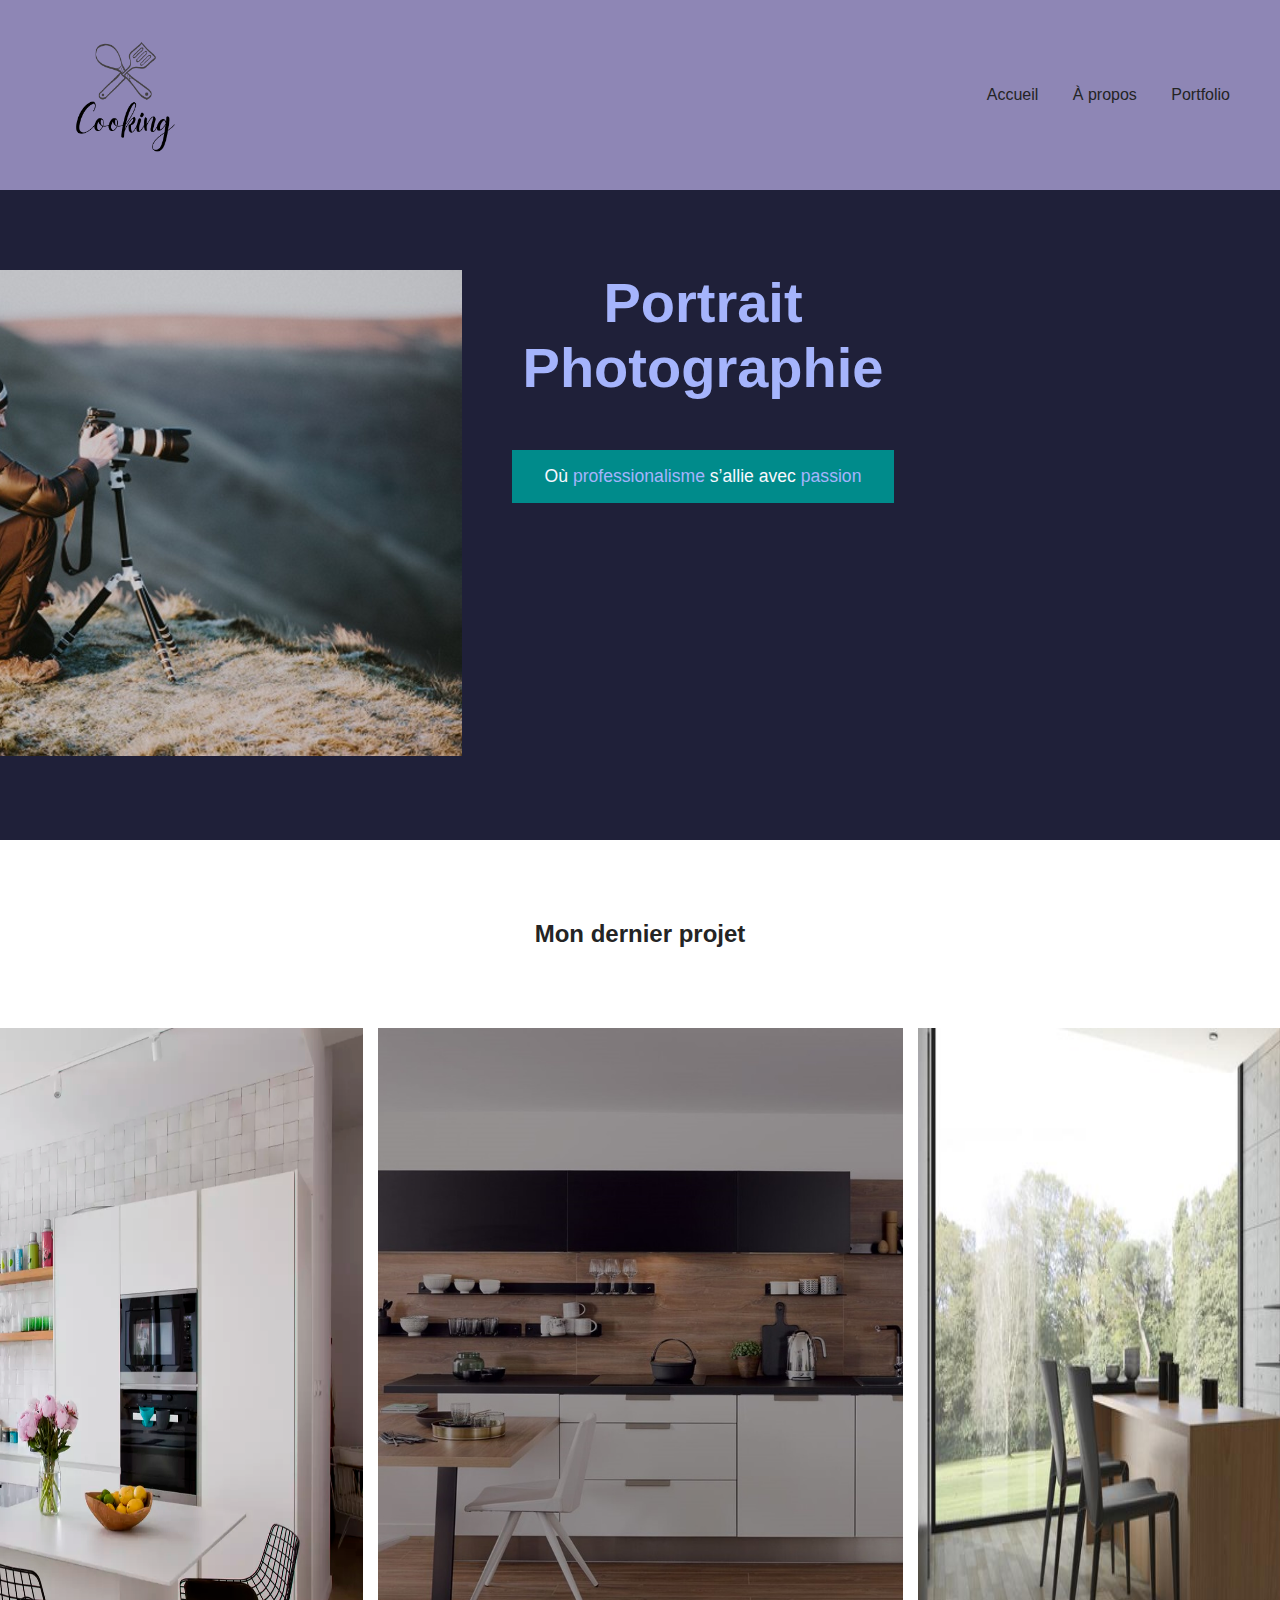
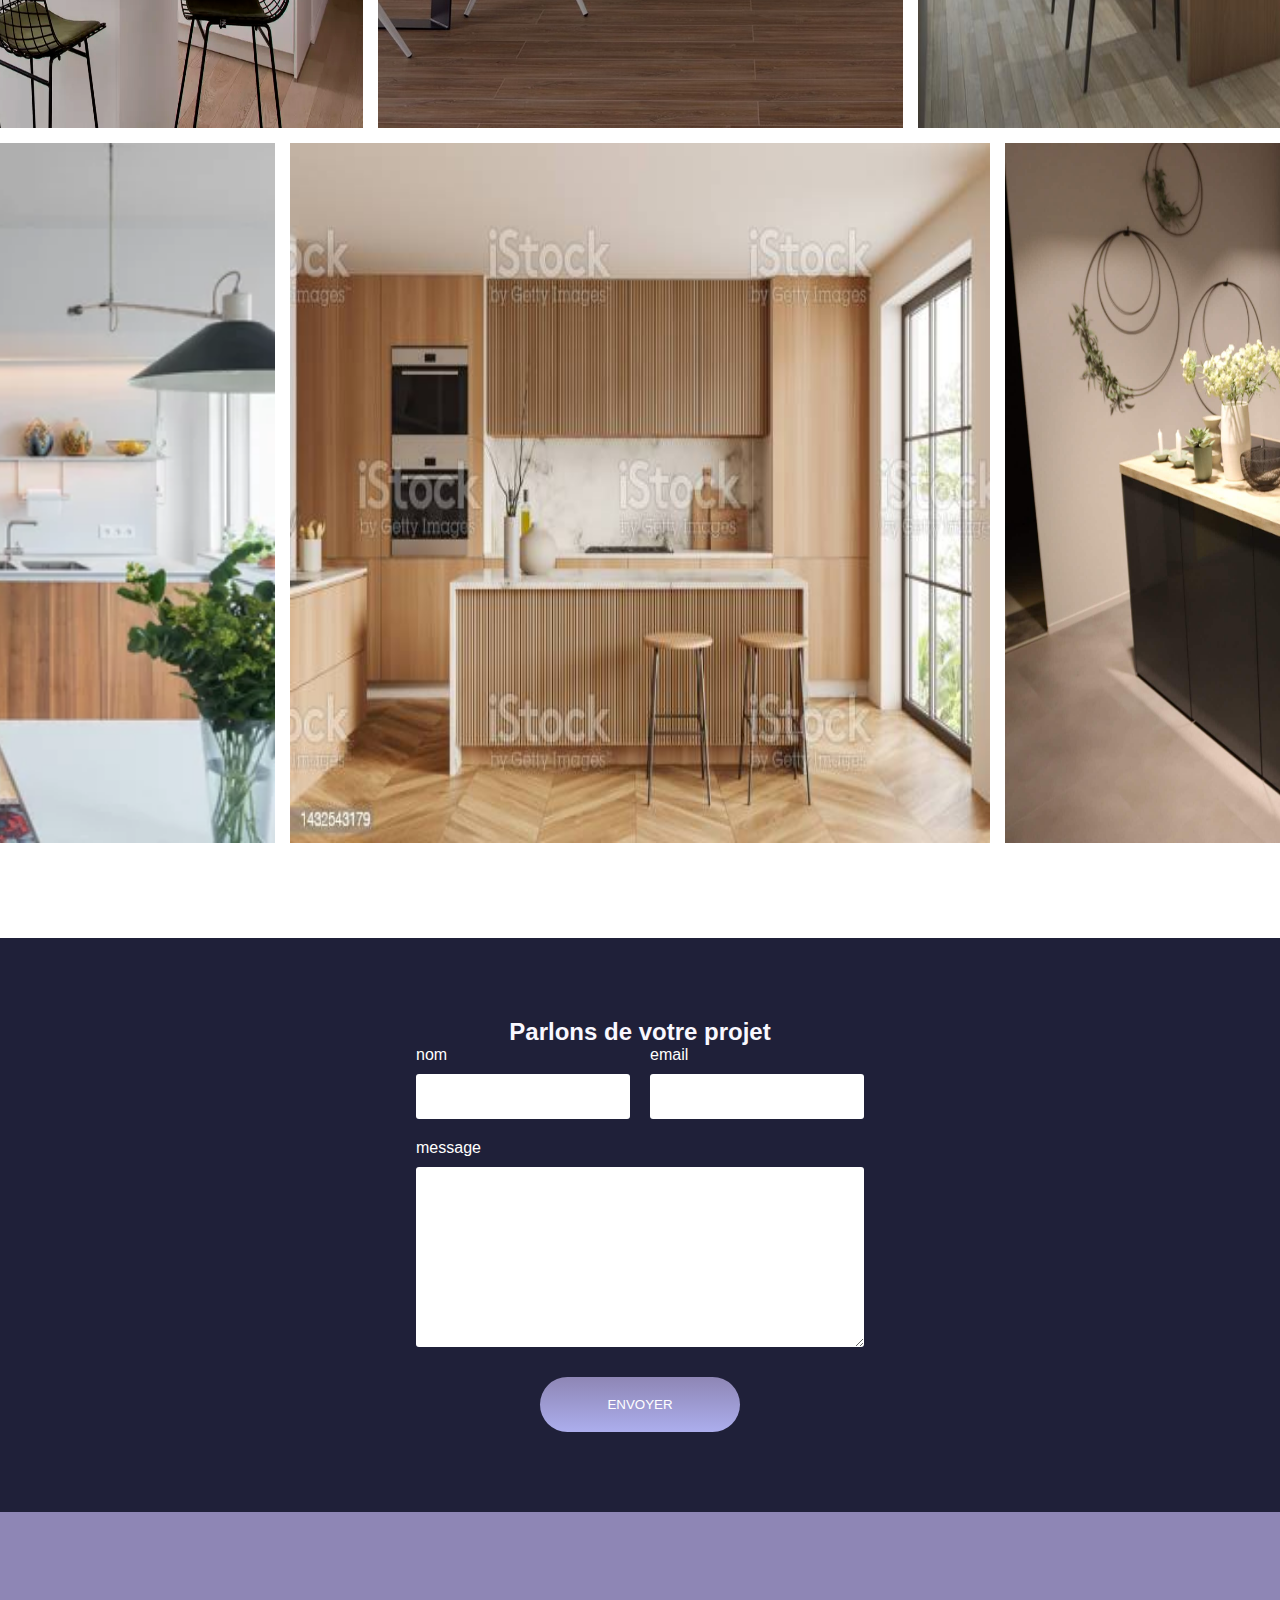
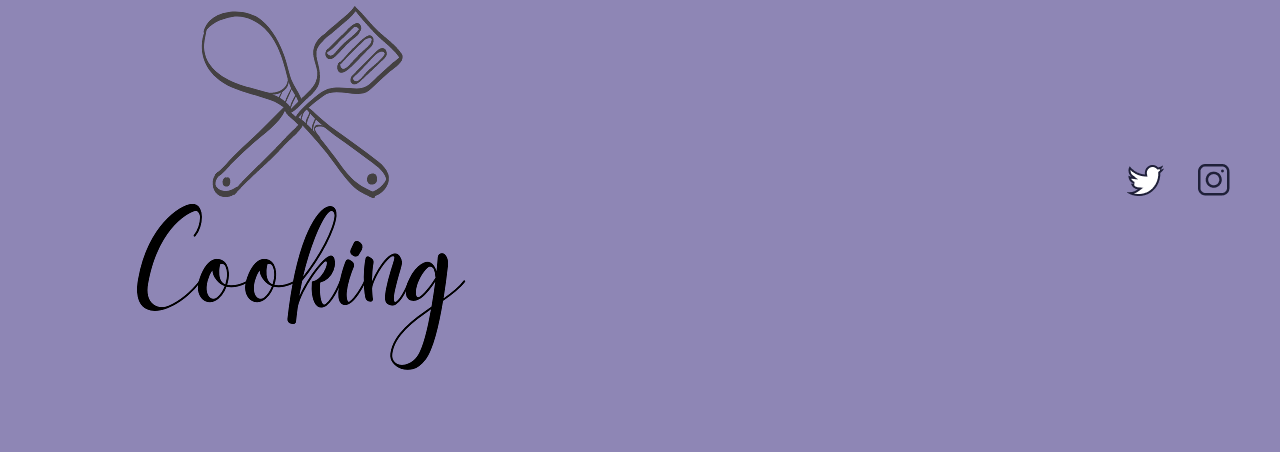
<file: index.html>
<!DOCTYPE html>
<html lang="fr">

<head>
    <meta charset="utf-8" >
    <title>Accueil - Photographe</title>
    <link href="style/style.css" rel="stylesheet" >
    <link href="style/index.css" rel="stylesheet" >

</head>

<body>
    <header>
        <nav>
            <img src="images/logo1.png" alt="Logo Portrait" width="150" height="150" >
            <div>
                <a href="index.html">Accueil</a>
                <a href="a-propos.html">À propos</a>
                <a href="portfolio.html">Portfolio</a>
            </div>
        </nav>
    </header>
    <main>
        <section class="accueil-introduction">
            <div>
                <h1>Portrait Photographie</h1>
                <p>
                    Où <em>professionalisme</em> s’allie avec <em>passion</
                    plus de 5 ans maintenant, j’exerce mon métier avec la passion
                    qui m’anime : capturer l’essence de chaque instant.
                </p>
            </div>
            <img src="images/img.jpeg" alt="Portrait avec effet de la photographe" >
        </section>
        <section class="accueil-photos">
            <h2>Mon dernier projet</h2>
            <div>
                <img src="images/accueil/element-1.png" alt="Twelve apostles - Australie" width="700" height="700">
                <img src="images/accueil/element-2.png" alt="Wai-O-Tapu - Nouvelle-Zélande" width="700" height="700"  >
                <img src="images/accueil/element-3.png" alt="Parc National d’Abel Tasman - Nouvelle-Zélande" width="700" height="700">
            </div>
            <div>
                <img src="images/accueil/element-4.png" alt="Lac Rotorua - Nouvelle-Zélande" width="700" height="700" >
                <img src="images/accueil/element-5.jpg.jpg" alt="Milford Sound - Nouvelle-Zélande" width="700" height="700" >
                <img src="images/accueil/element-6.png" alt="Lac Wanaka - Nouvelle-Zélande" width="700" height="700" >
            </div>
        </section>
    </main>
<section class="section-contact">
    <h2>Parlons de votre projet</h2>
    
        <form method="get" action="">
            <div class="form-nom-email">
                <div class="form-column">
                    <label for="nom">nom</label>
                    <input type="text" name="nom" id="nom" >
                </div>
                <div class="form-column">
                    <label for="email">email</label>
                    <input type="email" name="email" id="email" >
                </div>
            </div>
            <label for="message">message</label>
            <textarea name="message" id="message" rows="10"></textarea>
            <input type="submit" value="ENVOYER" class="cta" >
        </form>
    </section>
   

</section>

    <footer>
        <img src="images/logo1.png" alt="Logo Portrait" >
        <div>
            <a target="_blank" href="https://twitter.com/" class="lien-icone">
                <img src="images/twitter.png" alt="Logo Twitter" >
            </a>
            <a target="_blank" href="https://www.instagram.com/" class="lien-icone">
                <img src="images/instagram.png" alt="Logo Instagram" >
            </a>
        </div>
    </footer>
</body>

</html>
</file>
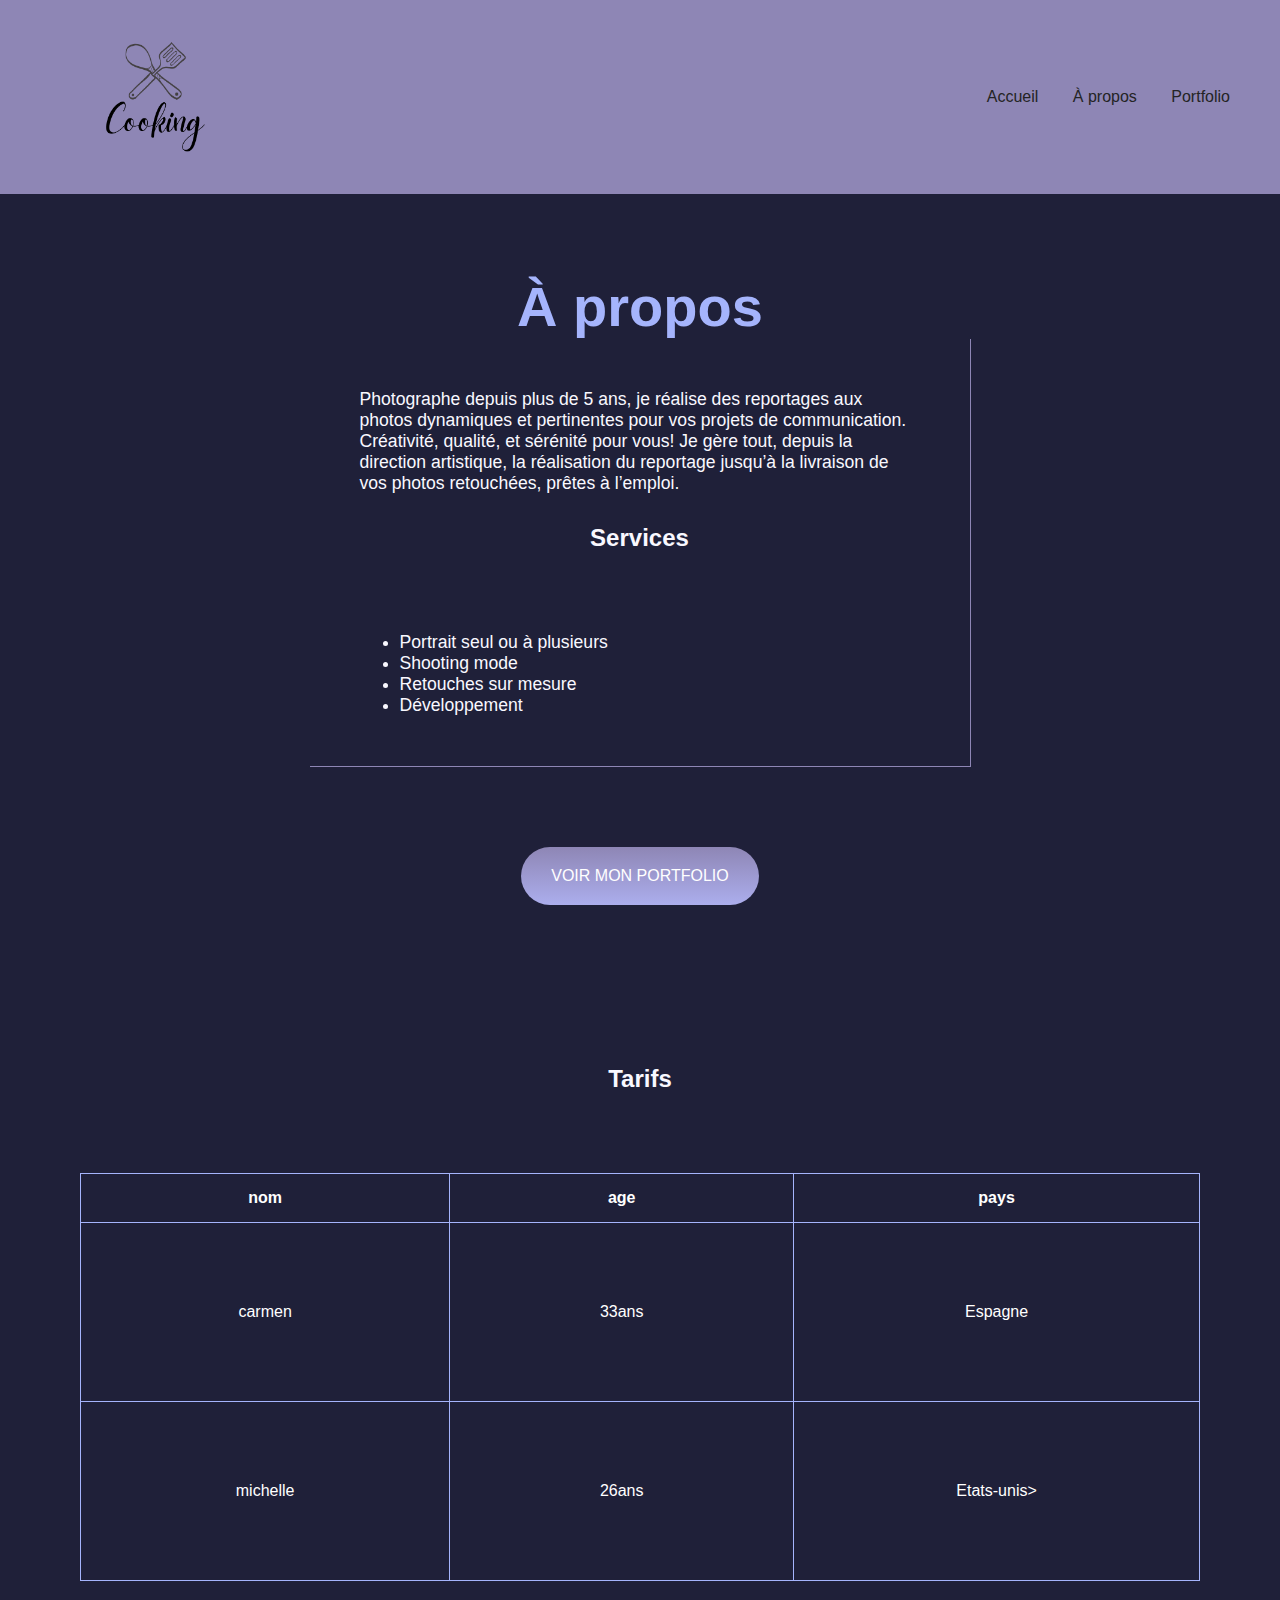
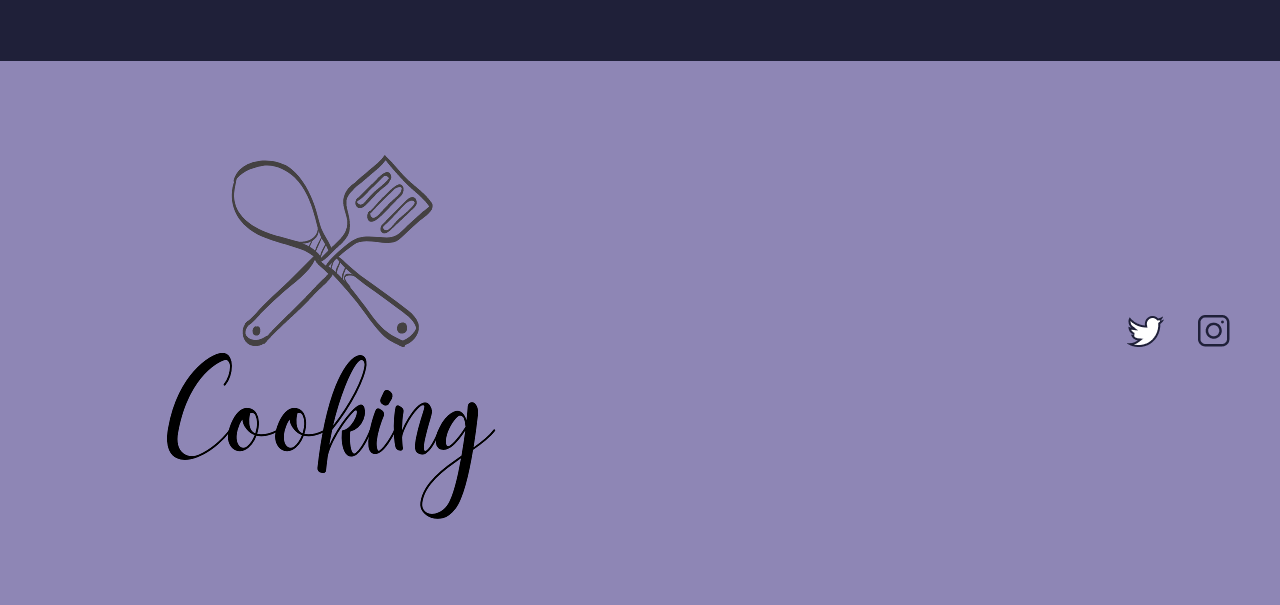
<file: a-propos.html>
<!DOCTYPE html>
<html lang="fr">

<head>
    <meta charset="utf-8" >
    <title>À propos - Photographe</title>
    <link href="style/style.css" rel="stylesheet" >
    <link href="style/a-propos.css" rel="stylesheet" >

</head>

<body>
    <header>
        <nav>
            <a href="index.html" class="lien-icone">
                <img src="images/logo1.png" alt="Photographe" width="150" height="150">
            </a>
            <div>
                <a href="index.html">Accueil</a>
                <a href="a-propos.html">À propos</a>
                <a href="portfolio.html">Portfolio</a>
            </div>
        </nav>
    </header>
    <main class="a-propos-main">
        <section>
            <h1>À propos</h1>
            <div class="carre-contenu">
                <p>
                    Photographe depuis plus de 5 ans, je réalise des reportages aux photos dynamiques et pertinentes
                    pour
                    vos
                    projets de communication. Créativité, qualité, et sérénité pour vous! Je gère tout, depuis la
                    direction
                    artistique, la réalisation du reportage jusqu’à la livraison de vos photos retouchées, prêtes à
                    l’emploi.
                </p>
                <h2>Services</h2>
                <ul>
                    <li>Portrait seul ou à plusieurs</li>
                    <li>Shooting mode</li>
                    <li>Retouches sur mesure</li>
                    <li>Développement</li>
                </ul>
            </div>
            <div>
                <a href="portfolio.html" class="cta">VOIR MON PORTFOLIO</a>
            </div>
        </section>
        
<section>
    <h2>Tarifs</h2>
    <table>
    <thead>
    <tr>
    <th>nom</th>
    <th>age</th>
    <th>pays</th>
    </tr>
    </thead>
    <tbody>
    <tr>
    <td>carmen</td>
    <td>33ans</td>
    <td>Espagne</td>
    </tr>
    <tr>
    <td>michelle</td>
    <td>26ans</td>
    <td>Etats-unis></Etats-unis</td>
    </tr>
    </tbody>
    </table>
    </section>
        
        
    </main>
    <footer>
        <a href="index.html" class="lien-icone">
            <img src="images/logo1.png" alt="Logo Photographe" >
        </a>
        <div>
            <a target="_blank" href="https://twitter.com/" class="lien-icone">
                <img src="images/twitter.png" alt="Logo Twitter" >
            </a>
            <a target="_blank" href="https://www.instagram.com/" class="lien-icone">
                <img src="images/instagram.png" alt="Logo Instagram" >
            </a>
        </div>
    </footer>
</body>

</html>
</file>
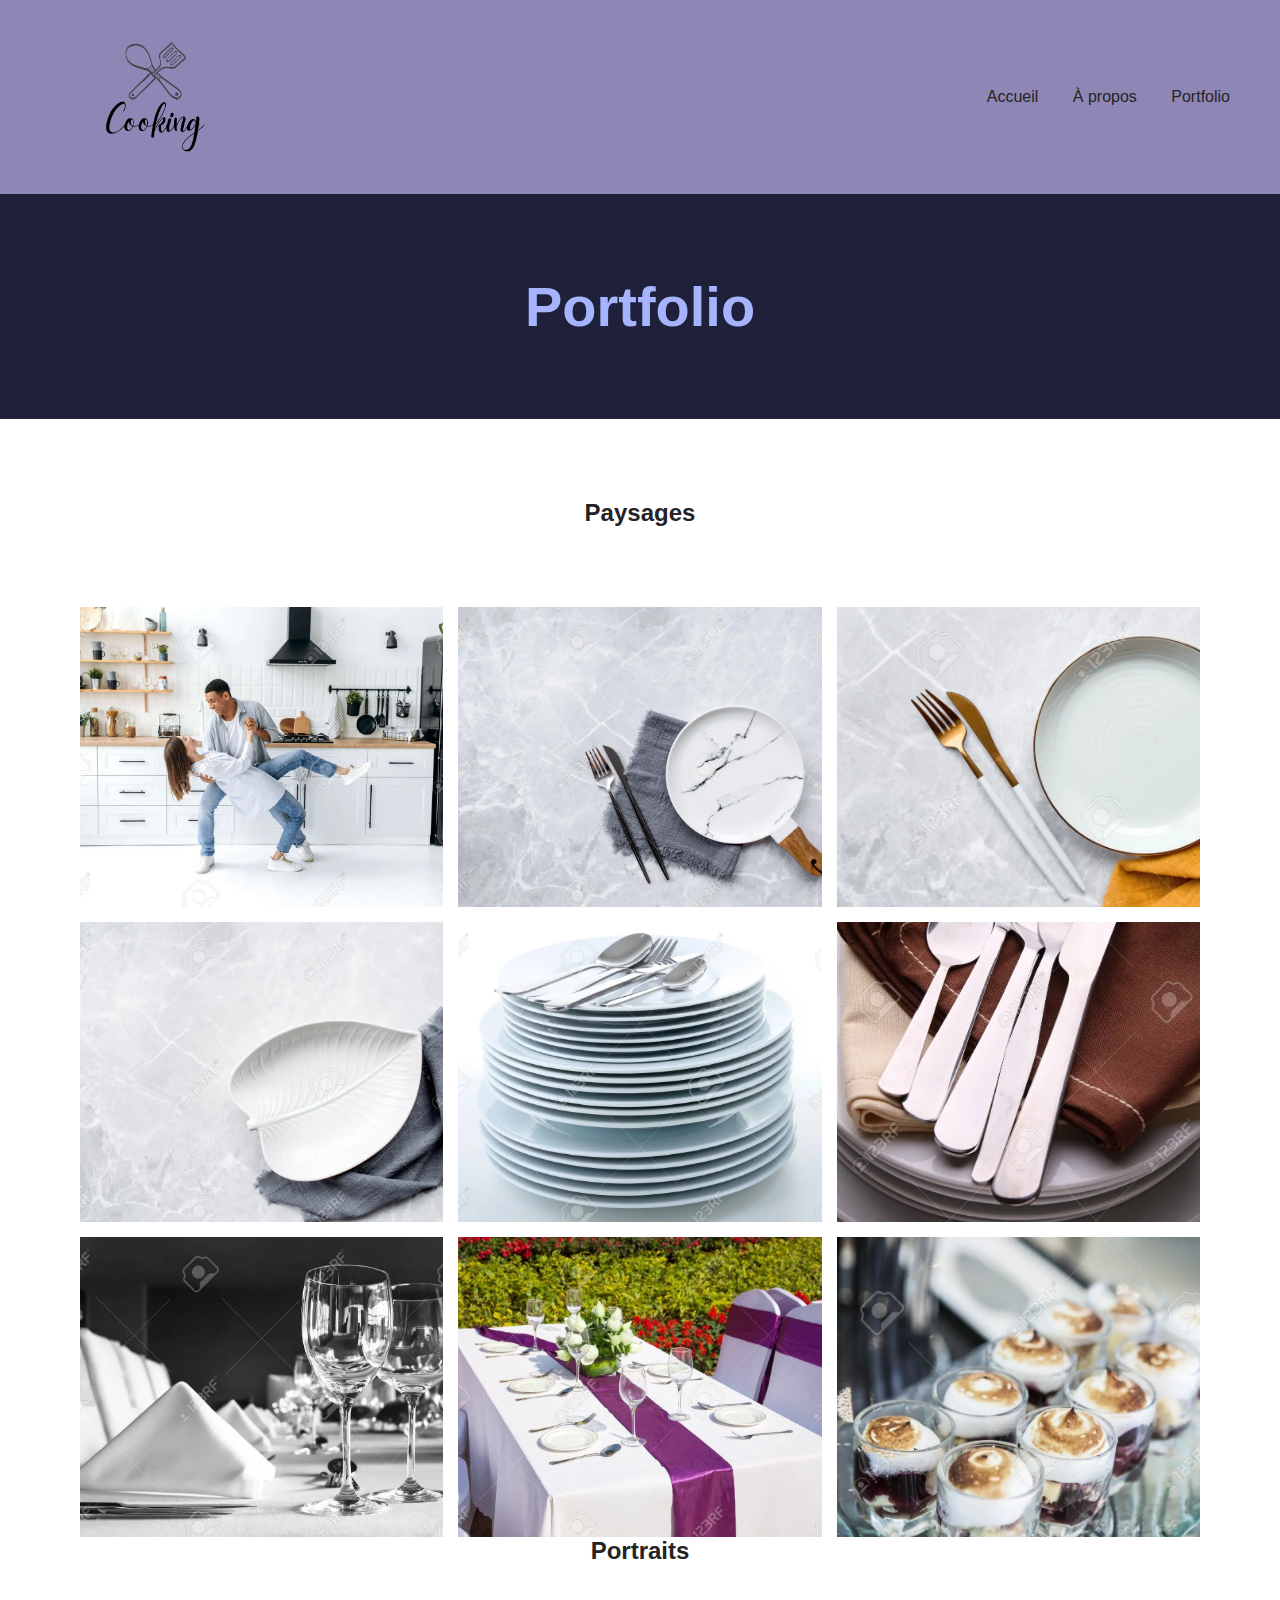
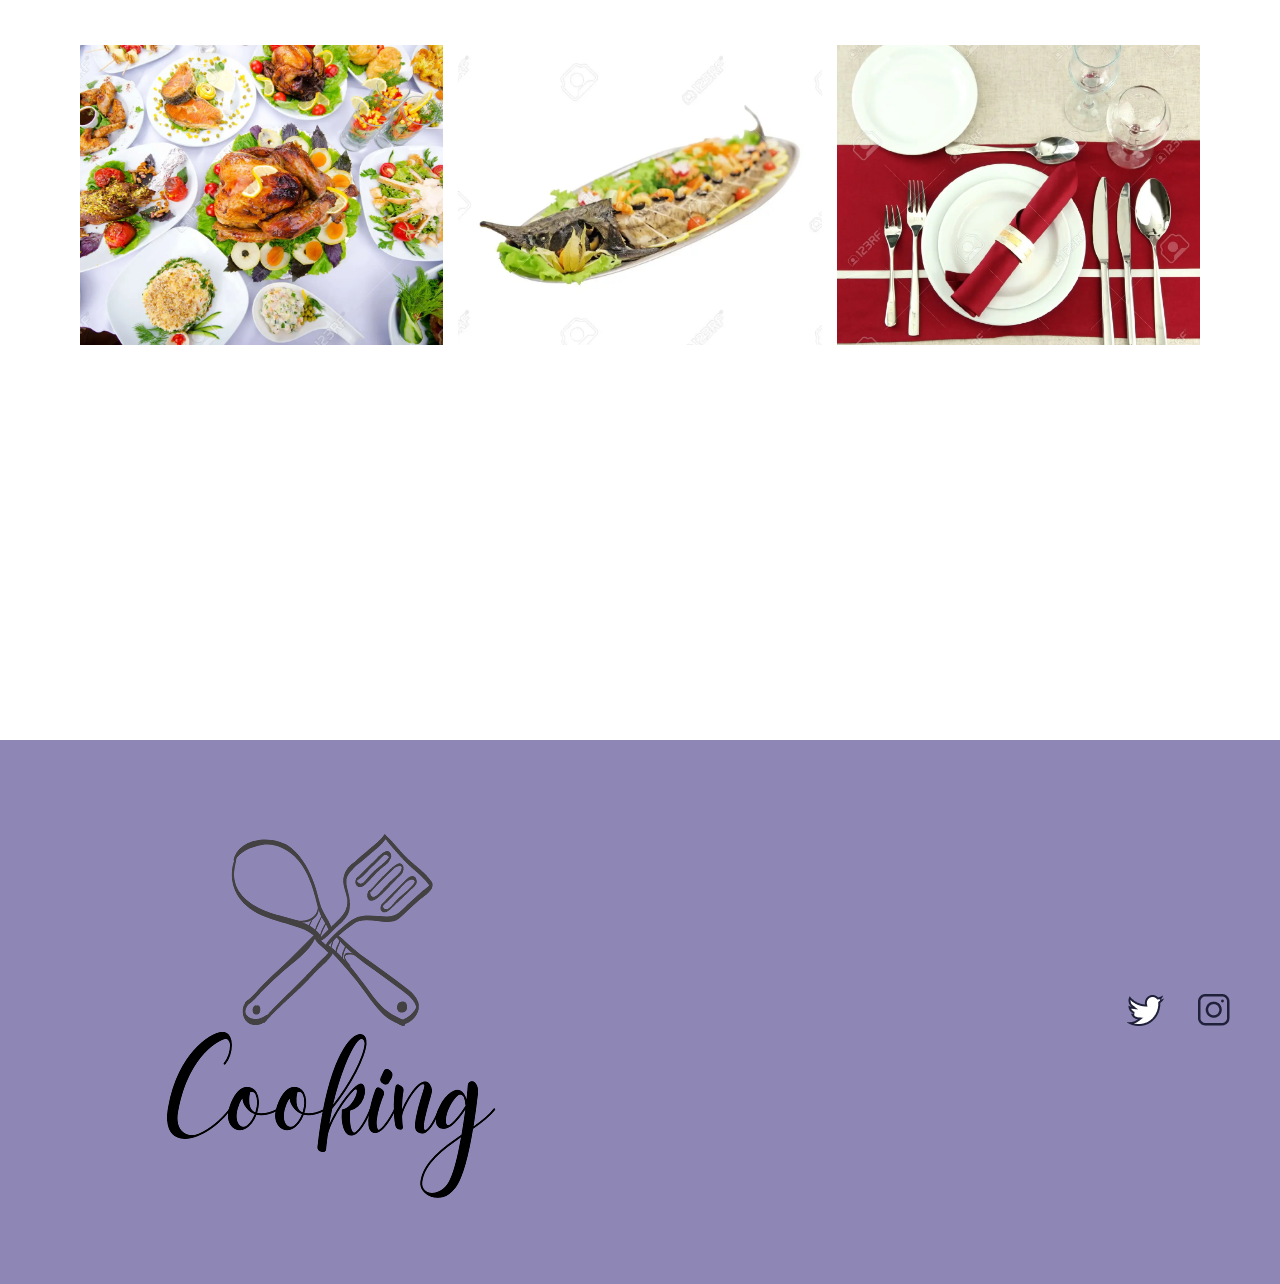
<file: portfolio.html>
<!DOCTYPE html>
<html lang="fr">

<head>
    <meta charset="utf-8" >
    <title>Portfolio - Photographe</title>
    <link href="style/style.css" rel="stylesheet" >
    <link href="style/portfolio.css" rel="stylesheet" >

</head>

<body>
    <header>
        <nav>
            <a href="index.html" class="lien-icone">
                <img src="images/logo1.png" alt="Logo Portrait" width="150" height="150" >
            </a>
            <div>
                <a href="index.html">Accueil</a>
                <a href="a-propos.html">À propos</a>
                <a href="portfolio.html">Portfolio</a>
            </div>
        </nav>
    </header>
    <main>
        <section>
            <h1>Portfolio</h1>
        </section>
        <section class="portfolio-section-photos">
            <h2>Paysages</h2>
            <div class="grid-paysages">

                <a href="images/portfolio/paysage1.jpg" class="lien-conteneur-photo">
                    <img src="images/portfolio/paysage1.jpg" alt="Mont Aoraki - Nouvelle-Zélande" >
                    <div class="photo-hover">Voir la photo</div>
                </a>


                <a href="images/portfolio/paysage2.jpg" class="lien-conteneur-photo">
                    <img src="images/portfolio/paysage2.jpg" alt="Parc National- Nouvelle-Zélande" >
                    <div class="photo-hover">Voir la photo</div>
                </a>


                <a href="images/portfolio/paysage3.jpg" class="lien-conteneur-photo">
                    <img src="images/portfolio/paysage3.jpg" alt="Lac Rotorua - Nouvelle-Zélande" >
                    <div class="photo-hover">Voir la photo</div>
                </a>


                <a href="images/portfolio/paysage4.jpg" class="lien-conteneur-photo">
                    <img src="images/portfolio/paysage4.jpg" alt="Lac Wanaka - Nouvelle-Zélande" >
                    <div class="photo-hover">Voir la photo</div>
                </a>


                <a href="images/portfolio/paysage5.jpg" class="lien-conteneur-photo">
                    <img src="images/portfolio/paysage5.jpg" alt="Mont Taranaki - Nouvelle-Zélande" >
                    <div class="photo-hover">Voir la photo</div>
                </a>


                <a href="images/portfolio/paysage6.jpg" class="lien-conteneur-photo">
                    <img src="images/portfolio/paysage6.jpg" alt="Milford Sound - Nouvelle-Zélande" >
                    <div class="photo-hover">Voir la photo</div>
                </a>
                <a href="images/portfolio/paysage7.jpg" class="lien-conteneur-photo">
                    <img src="images/portfolio/paysage7.jpg" alt="Twelve Apostle - Australie" >
                    <div class="photo-hover">Voir la photo</div>
                </a>
                <a href="images/portfolio/paysage8.jpg" class="lien-conteneur-photo">
                    <img src="images/portfolio/paysage8.jpg" alt="Wai-O-Tapu - Nouvelle-Zélande" >
                    <div class="photo-hover">Voir la photo</div>
                </a>
                <a href="images/portfolio/paysage9.jpg" class="lien-conteneur-photo">
                    <img src="images/portfolio/paysage9.jpg" alt="Mont Cook - Nouvelle Zélande" >
                    <div class="photo-hover">Voir la photo</div>
                </a>
            </div>
            <h2>Portraits</h2>

            <div class="grid-portraits">
                <a href="images/portfolio/portrait1.jpg" class="lien-conteneur-photo">
                    <img src="images/portfolio/portrait1.jpg" alt="Portrait jeune femme 1" >
                    <div class="photo-hover">Voir la photo</div>
                </a>

                <a href="images/portfolio/portrait5.jpg" class="lien-conteneur-photo">
                    <img src="images/portfolio/portrait5.jpg" alt="Portrait jeune femme 5" >
                    <div class="photo-hover">Voir la photo</div>
                </a>
                <a href="images/portfolio/portrait6.jpg" class="lien-conteneur-photo">
                    <img src="images/portfolio/portrait6.jpg" alt="Portrait jeune femme 6" >
                    <div class="photo-hover">Voir la photo</div>
                </a>
            </div>
        </section>

    </main>

    <footer>
        <a href="index.html" class="lien-icone">
            <img src="images/logo1.png" alt="Site Portrait" >
        </a>
        <div>
            <a target="_blank" href="https://twitter.com/" class="lien-icone">
                <img src="images/twitter.png" alt="Logo Twitter" >
            </a>

            <a target="_blank" href="https://www.instagram.com/" class="lien-icone">
                <img src="images/instagram.png" alt="Logo Instagram" >
            </a>

        </div>
    </footer>
</body>

</html>
</file>
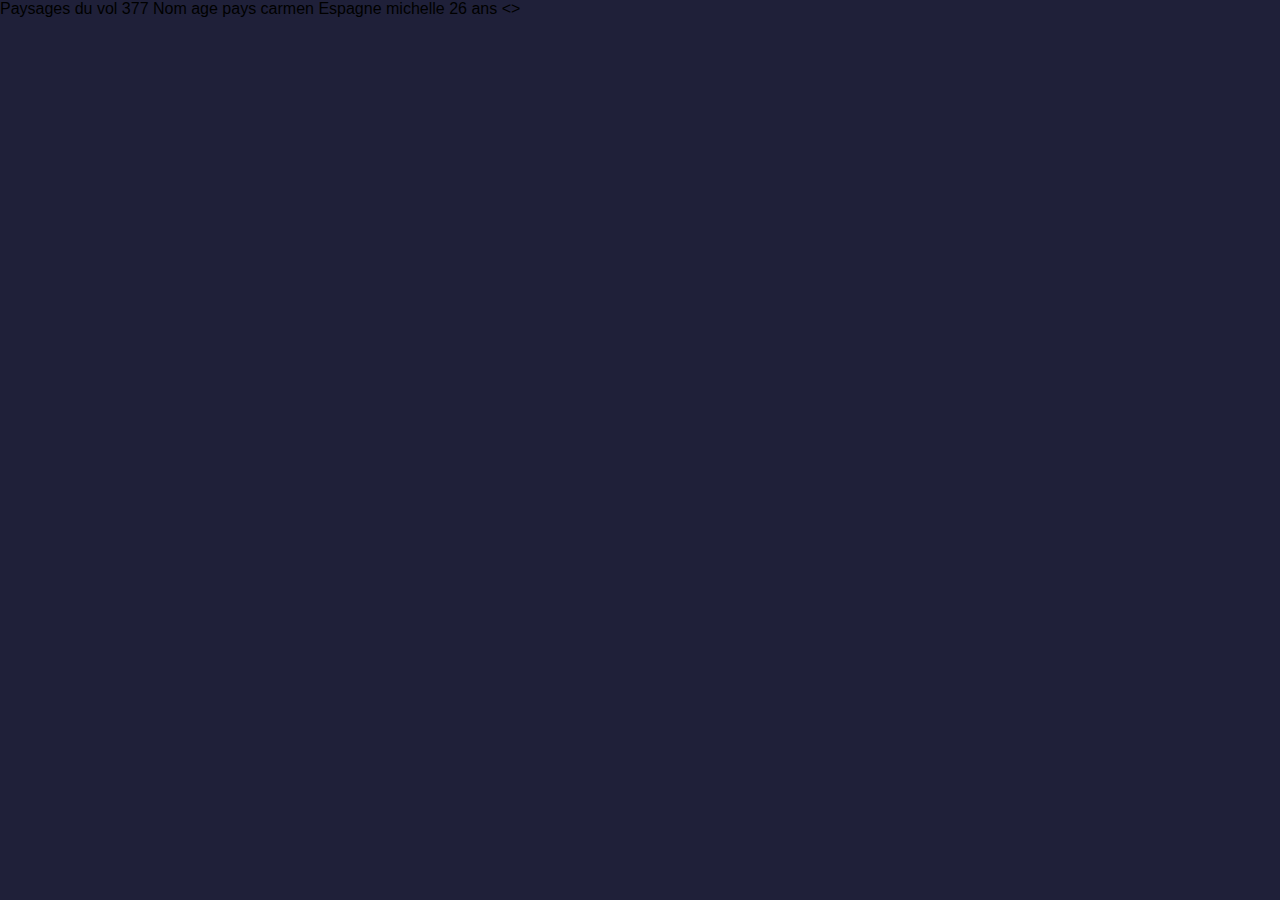
<file: tp table.html>
<!DOCTYPE html>
<html table="fr">
    <head>
        <meta charset="utf-8" >

<link href="style/style.css" rel="stylesheet" >
    </head>
    <body>
        <caption>Paysages du vol 377</caption>
        <tr>
            <th>Nom</th>
            <th>age</th>
            <th>pays</th>
        
        </tr>
        <tr>
            <td>carmen</td>
            <td>Espagne</td>
        </tr>
        <tr> 
            <td>michelle</td>
            <td>26 ans</td>
            <td><></td>
        </tr>
        
        </table>
    </body>
    
</html>
</file>
<file: style/style.css>
* {
  margin: 0;
}

body {
  font-family: 'Manrope', sans-serif;
  font-size: 1em;
  background-color: #1f2039;
}

a {
  color: #242424;
  text-decoration: none;
}

em {
  color: #a5b4fc;
  font-style: normal;
}

h1 {
  font-size: 3.5em;
  color: #a5b4fc;
  font-family: 'Montserrat', sans-serif;
  text-align: center;
}

h2 {
  color: #f9f8ff;
  text-align: center;
}

p,
li {
  font-size: 1.1em;
  color: #f9f8ff;
}

header,
footer{
  background-color: #8e86b5;
  padding: 20px 50px;
}


.cta {
  display: inline-block;
  background: linear-gradient(#8e86b5, #acaeed);
  color: white;
  border-radius: 50px;
  padding: 20px 30px;
}

a:hover {
  text-decoration: underline;
}

.cta:hover {
  background: linear-gradient(#696484, #8788ba);
  text-decoration: none;
}

.lien-icone {
  margin-left: 30px;
}

.lien-icone:hover {
  opacity: 0.5;
}

section {
  padding: 80px;
}

footer,
nav {
  display: flex;
  flex-direction: row;
  align-items: center;
  justify-content: space-between;
}

nav a {
  margin-left: 30px;
}
</file>
<file: style/index.css>
.accueil-photos {
  background-color: rgb(255, 255, 255);
  padding: 80px;
}
*{
  margin: 0;
}

p{
  width: 350px;
  background-color: darkcyan;
  text-align: center;
  padding: 16px;
  margin: 50px;
}
.container {
  display: flow-root;
}

.accueil-photos h2 {
  color: #242424;
  text-align: center;
  margin-bottom: 80px;
}

.accueil-photos div {
  display: flex;
  flex-direction: row;
  gap: 15px;
  justify-content: center;
  margin-bottom: 15px;
}

.accueil-introduction {
  display: flex;
  flex-direction:row-reverse;
  width: 60%;
  align-items: flex-start;
  margin: auto;
}

.accueil-introduction h1 {
  margin-bottom: 15px;
}

.accueil-introduction p {
  margin-bottom: 30px;
}

.accueil-introduction div {
  padding-right: 80px;
}
form {
  display: flex;
  flex-direction: column;
  width: 40%;
  margin: auto;
  color: rgb(255, 255, 255);
}

.form-nom-email {
  display: flex;
  flex-direction: row;
  gap: 20px;
}

.form-column {
  flex: 1;
  display: flex;
  flex-direction: column;
  margin-bottom: 20px;
}

input,
textarea {
  padding: 15px;
  border-radius: 3px;
  border: none;
}

label {
  margin-bottom: 10px;
}

input[type='submit'] {
  width: 200px;
  margin: auto;
  margin-top: 30px;
}
</file>
<file: style/a-propos.css>
.carre-contenu {
  border-right: 1px solid #8e86b5;
  border-bottom: 1px solid #8e86b5;
  padding: 50px;
  width: 50%;
  margin: auto;
  margin-bottom: 80px;
}


.carre-contenu h2 {
  margin-top: 30px;
}

.carre-contenu ul {
  margin-top: 30px;
}

.carre-contenu + div {
  text-align: center;
}

.a-propos-main {
  margin: auto;
}



h2 {
  margin-bottom: 80px;
}

h1,
h2 {
  text-align: center;
}
table {
  color: white;
  text-align: center;
  width: 100%;
  border-collapse: collapse;
}

td,
th {
  padding: 15px;
  border: 1px solid #a5b4fc;
}

td {
  padding: 80px;
}
</file>
<file: style/portfolio.css>
.portfolio-section-photos {
  background-color: rgb(255, 255, 255);
}

.portfolio-section-photos h2 {
  color: #242424;
  margin-bottom: 80px;


}


.grid-paysages {
  display: grid;
  grid-template-columns: 1fr 1fr 1fr;
  grid-template-rows: 300px 300px 300px;
  gap: 15px;
}

.grid-portraits {
  display: grid;
  grid-template-columns: 1fr 1fr 1fr;
  grid-template-rows: 300px 300px;
  gap: 15px;
}

.grid-paysages img,
.grid-portraits img {
  width: 100%;
  height: 100%;
  object-fit: cover;
}

.lien-conteneur-photo {
  position: relative;
}

.photo-hover {
  position: absolute;
  top: 0;
  left: 0;
  right: 0;
  bottom: 0;
  display: flex;
  align-items: center;
  justify-content: center;
  font-size: 1.5em;
  color: white;
  background-color: rgba(0, 0, 0, 0.7);
  display: none;
}

.lien-conteneur-photo:hover .photo-hover {
  display: flex;
}
</file>
